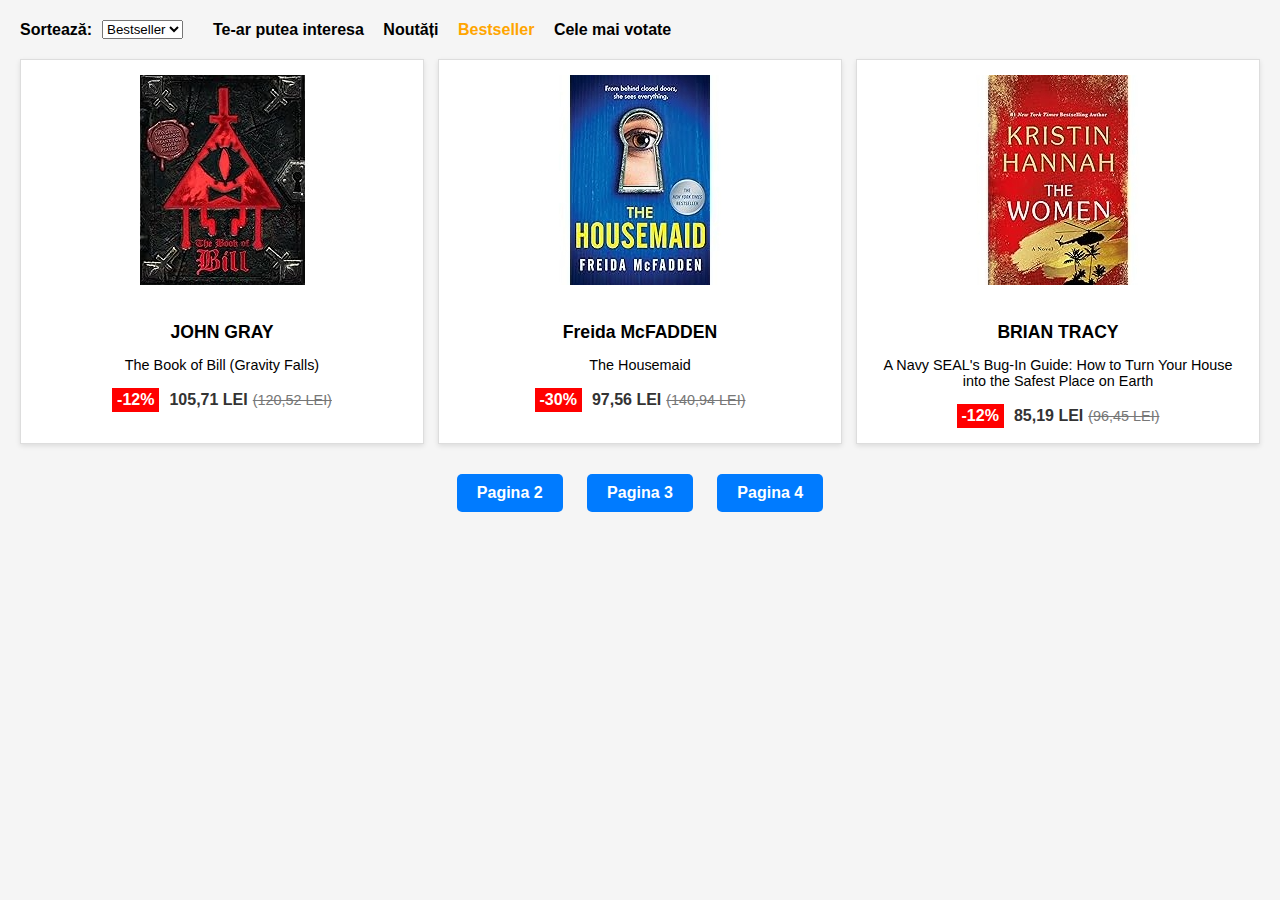
<file: index.html>
<!DOCTYPE html>
<html lang="ro">
<head>
    <meta charset="UTF-8">
    <meta name="viewport" content="width=device-width, initial-scale=1.0">
    <title>Pagina 1</title>
    <link rel="stylesheet" href="filesNr1/styles.css">
</head>
<body>
<div class="header">
    <span>Sortează:</span>
    <select>
        <option value="bestseller">Bestseller</option>
    </select>
    <nav>
        <a href="#">Te-ar putea interesa</a>
        <a href="#">Noutăți</a>
        <a href="#" class="active">Bestseller</a>
        <a href="#">Cele mai votate</a>
    </nav>
</div>

<div class="books">
    <div class="book">
        <img src="filesNr1/book1.png" alt="The Book of Bill (Gravity Falls)">
        <h3>JOHN GRAY</h3>
        <p>The Book of Bill (Gravity Falls)</p>
        <div class="price">
            <span class="discount">-12%</span>
            <span class="price-new">105,71 LEI</span>
            <span class="price-old">(120,52 LEI)</span>
        </div>
    </div>
    <div class="book">
        <img src="filesNr1/book2.png" alt="The Housemaid">
        <h3>Freida McFADDEN</h3>
        <p>The Housemaid</p>
        <div class="price">
            <span class="discount">-30%</span>
            <span class="price-new">97,56 LEI</span>
            <span class="price-old">(140,94 LEI)</span>
        </div>
    </div>
    <div class="book">
        <img src="filesNr1/book3.png" alt="A Navy SEAL's Bug-In Guide: How to Turn Your House into the Safest Place on Earth">
        <h3>BRIAN TRACY</h3>
        <p>A Navy SEAL's Bug-In Guide: How to Turn Your House into the Safest Place on Earth</p>
        <div class="price">
            <span class="discount">-12%</span>
            <span class="price-new">85,19 LEI</span>
            <span class="price-old">(96,45 LEI)</span>
        </div>
    </div>
</div>

<!--==========================================================================================================-->

<div class="buttons">
    <a href="automobile.html" class="button">Pagina 2</a>
    <a href="produse.html" class="button">Pagina 3</a>
    <a href="livrare.html" class="button">Pagina 4</a>
    <style>.buttons {
        margin-top: 30px;
        text-align: center;
    }

    .button {
        display: inline-block;
        padding: 10px 20px;
        margin: 0 10px;
        background-color: #007BFF;
        color: #fff;
        text-decoration: none;
        font-weight: bold;
        border-radius: 5px;
        transition: background-color 0.3s ease;
    }

    .button:hover {
        background-color: #0056b3;
    }
    </style>
</div>

</body>
</html>
</file>
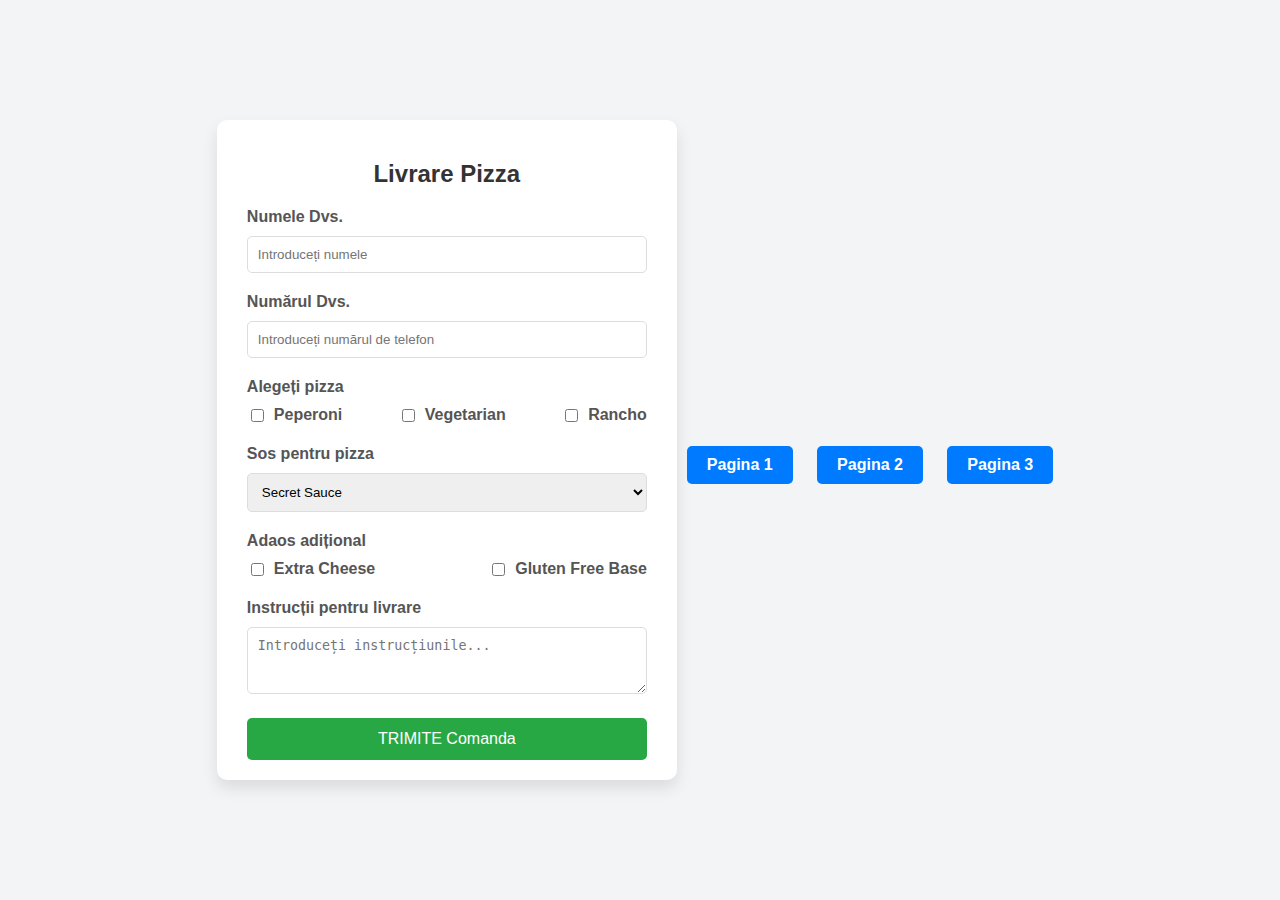
<file: livrare.html>
<!DOCTYPE html>
<html lang="ro">
<head>
  <meta charset="UTF-8">
  <meta name="viewport" content="width=device-width, initial-scale=1.0">
  <title>Livrare Pizza</title>
  <style>
    body {
      font-family: 'Arial', sans-serif;
      background-color: #f3f4f6;
      display: flex;
      justify-content: center;
      align-items: center;
      height: 100vh;
      margin: 0;
    }
    .form-container {
      background-color: #ffffff;
      padding: 20px 30px;
      border-radius: 10px;
      box-shadow: 0 8px 16px rgba(0, 0, 0, 0.1);
      max-width: 400px;
      width: 100%;
    }
    .form-container h2 {
      text-align: center;
      color: #333;
      margin-bottom: 20px;
    }
    .form-container label {
      display: block;
      margin-bottom: 10px;
      font-weight: bold;
      color: #555;
    }
    .form-container input[type="text"],
    .form-container select,
    .form-container textarea {
      width: 100%;
      padding: 10px;
      margin-bottom: 20px;
      border: 1px solid #ddd;
      border-radius: 5px;
      box-sizing: border-box;
    }
    .form-container input[type="checkbox"] {
      margin-right: 10px;
    }
    .form-container .checkbox-group {
      display: flex;
      justify-content: space-between;
      margin-bottom: 20px;
    }
    .form-container .checkbox-group label {
      display: flex;
      align-items: center;
      margin-bottom: 0;
    }
    .form-container button {
      width: 100%;
      padding: 12px;
      background-color: #28a745;
      color: #fff;
      border: none;
      border-radius: 5px;
      font-size: 16px;
      cursor: pointer;
      transition: background-color 0.3s;
    }
    .form-container button:hover {
      background-color: #218838;
    }
  </style>
</head>
<body>

<div class="form-container">
  <h2>Livrare Pizza</h2>
  <form>
    <label for="nume">Numele Dvs.</label>
    <input type="text" id="nume" name="nume" placeholder="Introduceți numele">

    <label for="numar">Numărul Dvs.</label>
    <input type="text" id="numar" name="numar" placeholder="Introduceți numărul de telefon">

    <label>Alegeți pizza</label>
    <div class="checkbox-group">
      <label><input type="checkbox" name="pizza" value="Peperoni"> Peperoni</label>
      <label><input type="checkbox" name="pizza" value="Vegetarian"> Vegetarian</label>
      <label><input type="checkbox" name="pizza" value="Rancho"> Rancho</label>
    </div>

    <label for="sos">Sos pentru pizza</label>
    <select id="sos" name="sos">
      <option value="Secret Sauce">Secret Sauce</option>
      <option value="Tomato">Tomato</option>
      <option value="Barbecue">Barbecue</option>
      <option value="Garlic">Garlic</option>
    </select>

    <label>Adaos adițional</label>
    <div class="checkbox-group">
      <label><input type="checkbox" name="extra" value="Extra Cheese"> Extra Cheese</label>
      <label><input type="checkbox" name="extra" value="Gluten Free Base"> Gluten Free Base</label>
    </div>

    <label for="instructiuni">Instrucții pentru livrare</label>
    <textarea id="instructiuni" name="instructiuni" rows="3" placeholder="Introduceți instrucțiunile..."></textarea>

    <button type="submit">TRIMITE Comanda</button>
  </form>
</div>

<!--==========================================================================================================-->

<div class="buttons">
  <a href="index.html" class="button">Pagina 1</a>
  <a href="automobile.html" class="button">Pagina 2</a>
  <a href="produse.html" class="button">Pagina 3</a>
  <style>.buttons {
    margin-top: 30px;
    text-align: center;
  }

  .button {
    display: inline-block;
    padding: 10px 20px;
    margin: 0 10px;
    background-color: #007BFF;
    color: #fff;
    text-decoration: none;
    font-weight: bold;
    border-radius: 5px;
    transition: background-color 0.3s ease;
  }

  .button:hover {
    background-color: #0056b3;
  }
  </style>
</div>

</body>
</html>
</file>
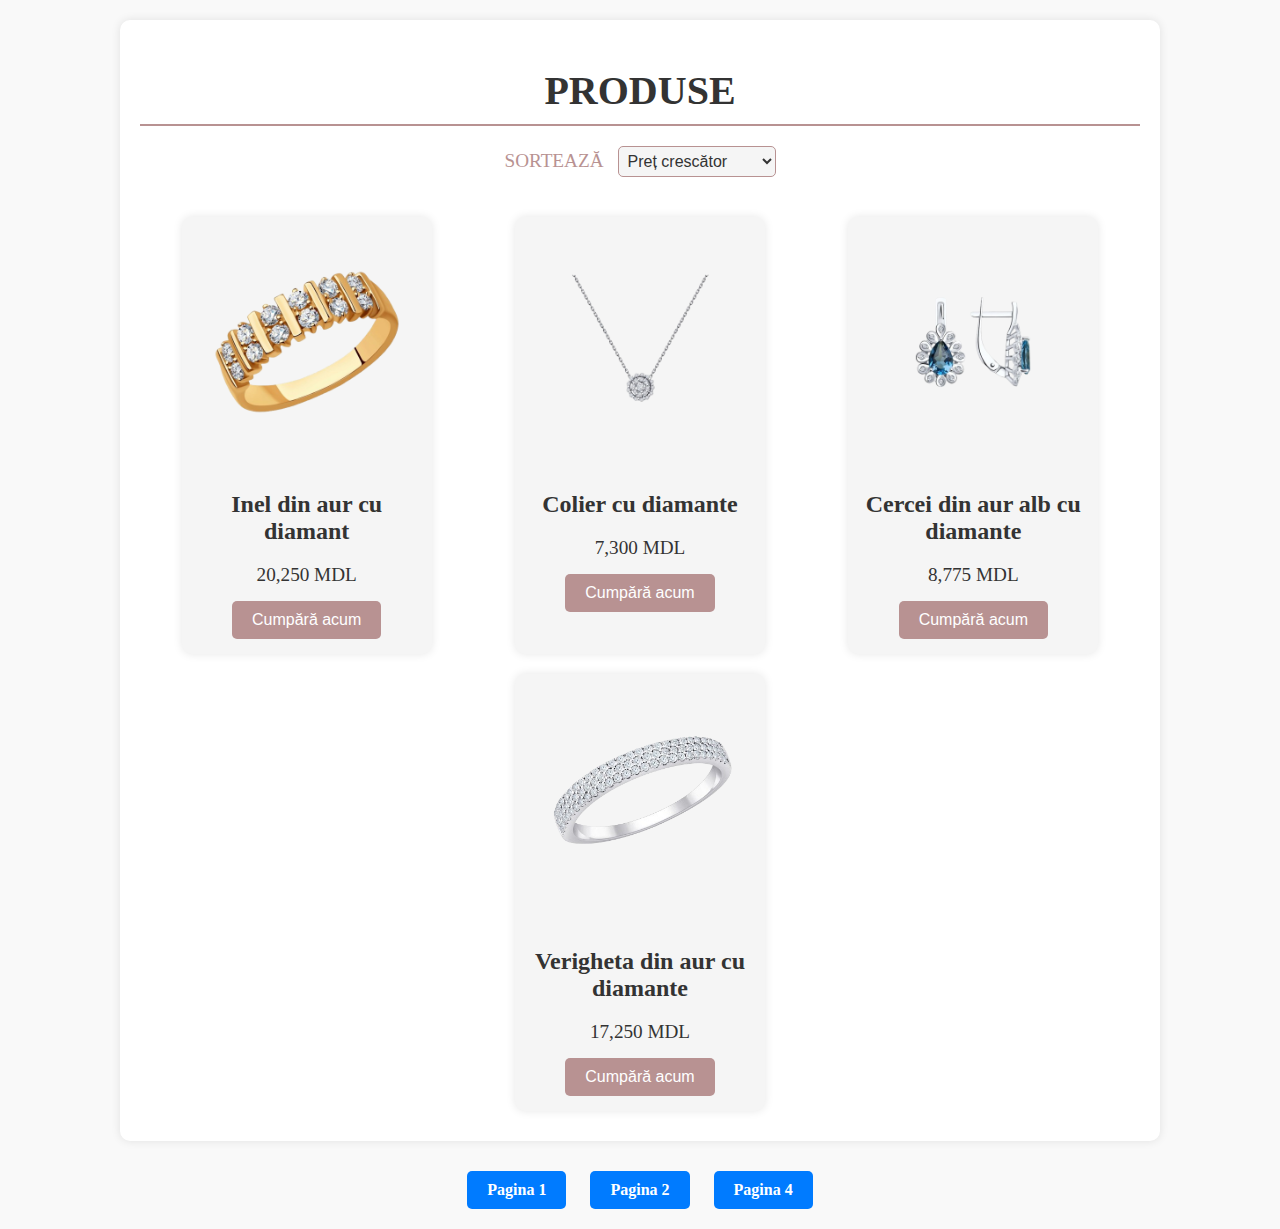
<file: produse.html>
<!DOCTYPE html>
<html lang="ro">
<head>
  <meta charset="UTF-8">
  <meta name="viewport" content="width=device-width, initial-scale=1.0">
  <title>Produse</title>
  <link rel="stylesheet" href="filesNr3/styles.css">
</head>
<body>
<div class="container">
  <h1>PRODUSE</h1>
  <div class="sort-section">
    <label for="sort">SORTEAZĂ</label>
    <select id="sort" name="sort">
      <option value="pret-crescator">Preț crescător</option>
      <option value="pret-descrescator">Preț descrescător</option>
    </select>
  </div>


  <div class="product-list">
    <div class="product-item">
      <img src="filesNr3/image1.png"/>
      <h2>Inel din aur cu diamant</h2>
      <p>20,250 MDL</p>
      <button class="buy-button">Cumpără acum</button>
    </div>

    <div class="product-item">
      <img src="filesNr3/image2.png"/>
      <h2>Colier cu diamante</h2>
      <p>7,300 MDL</p>
      <button class="buy-button">Cumpără acum</button>
    </div>

    <div class="product-item">
      <img src="filesNr3/image3.png"/>
      <h2>Cercei din aur alb cu diamante</h2>
      <p>8,775 MDL</p>
      <button class="buy-button">Cumpără acum</button>
    </div>

    <div class="product-item">
      <img src="filesNr3/image4.png"/>
      <h2>Verigheta din aur cu diamante</h2>
      <p>17,250 MDL</p>
      <button class="buy-button">Cumpără acum</button>
    </div>
  </div>
</div>

<!--==========================================================================================================-->

<div class="buttons">
  <a href="index.html" class="button">Pagina 1</a>
  <a href="automobile.html" class="button">Pagina 2</a>
  <a href="livrare.html" class="button">Pagina 4</a>
  <style>.buttons {
    margin-top: 30px;
    text-align: center;
  }

  .button {
    display: inline-block;
    padding: 10px 20px;
    margin: 0 10px;
    background-color: #007BFF;
    color: #fff;
    text-decoration: none;
    font-weight: bold;
    border-radius: 5px;
    transition: background-color 0.3s ease;
  }

  .button:hover {
    background-color: #0056b3;
  }
  </style>
</div>
</body>
</html>
</file>
<file: filesNr1/styles.css>
body {
    font-family: Arial, sans-serif;
    margin: 0;
    padding: 20px;
    background-color: #f5f5f5;
}

.header {
    display: flex;
    align-items: center;
    margin-bottom: 20px;
}

.header span {
    margin-right: 10px;
    font-weight: bold;
}

.header select {
    margin-right: 30px;
}

.header nav a {
    margin-right: 15px;
    text-decoration: none;
    color: #000;
    font-weight: bold;
}

.header nav a.active {
    color: orange;
}

.books {
    display: flex;
    justify-content: space-between;
}

.book {
    background-color: #fff;
    padding: 15px;
    border: 1px solid #ddd;
    width: 30%;
    box-shadow: 0 2px 5px rgba(0, 0, 0, 0.1);
    text-align: center;
}

.book img {
    max-width: 100%;
    height: auto;
    margin-bottom: 15px;
}

.book h3 {
    font-size: 1.1em;
    margin-bottom: 10px;
}

.book p {
    font-size: 0.9em;
    margin-bottom: 15px;
}

.price {
    font-size: 1em;
    display: flex;
    justify-content: center;
    align-items: center;
}

.price .discount {
    color: #fff;
    background-color: red;
    padding: 3px 5px;
    margin-right: 10px;
    font-weight: bold;
}

.price .price-new {
    color: #333;
    font-weight: bold;
    margin-right: 5px;
}

.price .price-old {
    color: #777;
    text-decoration: line-through;
    font-size: 0.9em;
}
</file>
<file: filesNr3/styles.css>
body {
    font-family: 'Times New Roman', Times, serif;
    background-color: #f9f9f9;
    margin: 0;
    padding: 20px;
}

.container {
    max-width: 1000px;
    margin: 0 auto;
    background-color: #fff;
    padding: 20px;
    border-radius: 10px;
    box-shadow: 0 0 10px rgba(0, 0, 0, 0.1);
    text-align: center;
}

h1 {
    font-size: 2.5em;
    color: #333;
    margin-bottom: 20px;
    border-bottom: 2px solid #b89292;
    padding-bottom: 10px;
}

.sort-section {
    margin-bottom: 30px;
}

.sort-section label {
    font-size: 1.2em;
    color: #b89292;
    margin-right: 10px;
}

.sort-section select {
    padding: 5px;
    font-size: 1em;
    border: 1px solid #b89292;
    border-radius: 5px;
    background-color: #f5f5f5;
    color: #333;
}

.product-list {
    display: flex;
    justify-content: space-around;
    flex-wrap: wrap;
}

.product-item {
    background-color: #f5f5f5;
    border-radius: 10px;
    padding: 15px;
    margin: 10px;
    width: 22%;
    box-shadow: 0 0 10px rgba(0, 0, 0, 0.1);
    transition: transform 0.3s;
}

.product-item img {
    width: 100%;
    border-radius: 5px;
    margin-bottom: 15px;
}

.product-item h2 {
    font-size: 1.5em;
    color: #333;
    margin-bottom: 10px;
}

.product-item p {
    font-size: 1.2em;
    color: #333;
    margin-bottom: 15px;
}

.buy-button {
    padding: 10px 20px;
    font-size: 1em;
    color: #fff;
    background-color: #b89292;
    border: none;
    border-radius: 5px;
    cursor: pointer;
    transition: background-color 0.3s ease;
}

.buy-button:hover {
    background-color: #a76f6f;
}

.product-item:hover {
    transform: scale(1.05);
}
</file>
